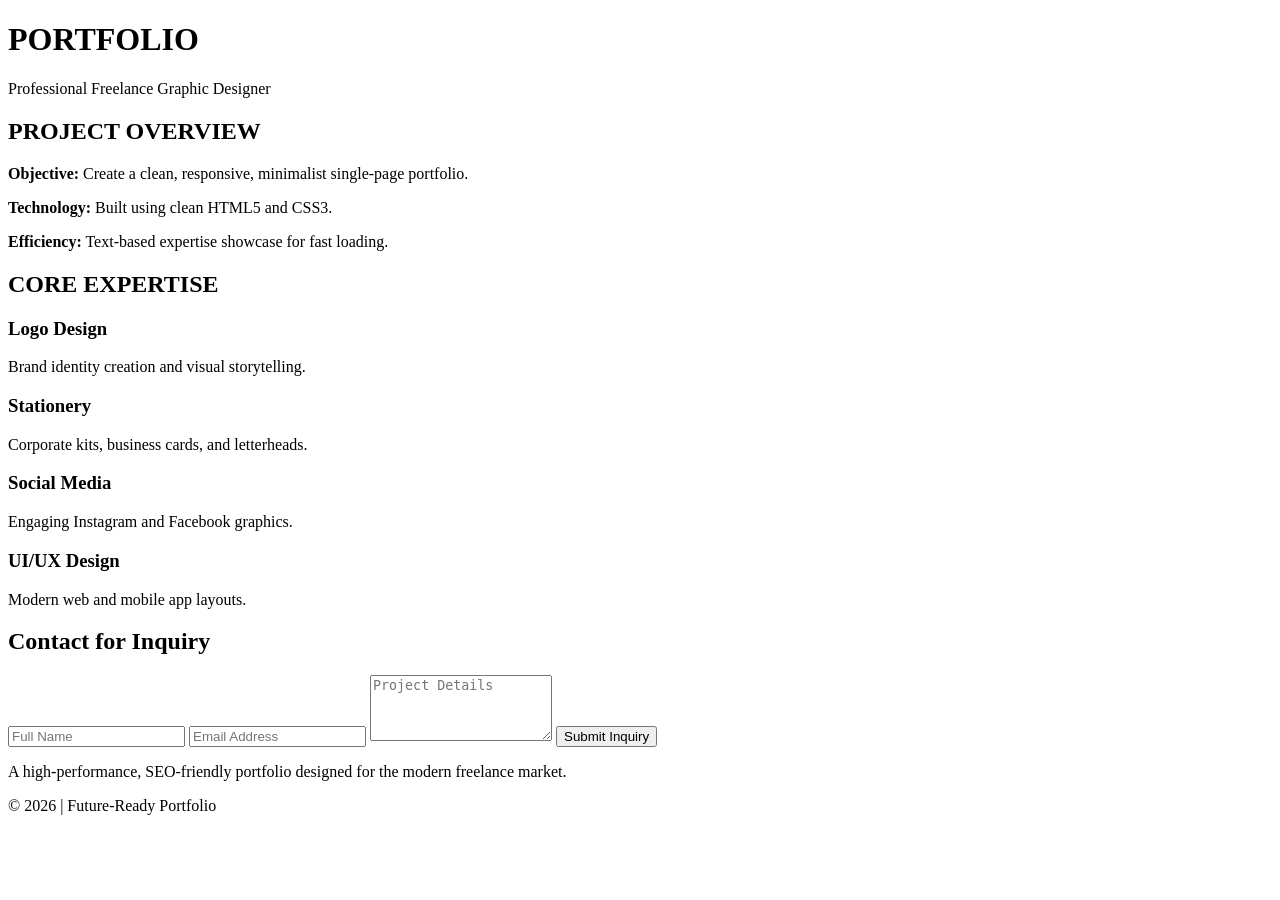
<file: level1.html>
<!DOCTYPE html>
<html lang="en">
<head>
    <meta charset="UTF-8">
    <meta name="viewport" content="width=device-width, initial-scale=1.0">
    <title>Graphic Designer Portfolio - Level 1</title>
</head>
<body>

    <!-- HEADER SECTION -->
    <header>
        <div class="container">
            <h1>PORTFOLIO</h1>
            <p>Professional Freelance Graphic Designer</p>
        </div>
    </header>

    <!-- MAIN CONTENT -->
    <div class="container">
        
        <!-- PROJECT OVERVIEW -->
        <section>
            <h2>PROJECT OVERVIEW</h2>
            <p><strong>Objective:</strong> Create a clean, responsive, minimalist single-page portfolio.</p>
            <p><strong>Technology:</strong> Built using clean HTML5 and CSS3.</p>
            <p><strong>Efficiency:</strong> Text-based expertise showcase for fast loading.</p>
        </section>

        <!-- CORE EXPERTISE -->
        <section>
            <h2>CORE EXPERTISE</h2>
            <div class="services-grid">
                <div class="card">
                    <h3>Logo Design</h3>
                    <p>Brand identity creation and visual storytelling.</p>
                </div>
                <div class="card">
                    <h3>Stationery</h3>
                    <p>Corporate kits, business cards, and letterheads.</p>
                </div>
                <div class="card">
                    <h3>Social Media</h3>
                    <p>Engaging Instagram and Facebook graphics.</p>
                </div>
                <div class="card">
                    <h3>UI/UX Design</h3>
                    <p>Modern web and mobile app layouts.</p>
                </div>
            </div>
        </section>

        <!-- CONTACT FORM -->
        <section class="contact-section">
            <h2>Contact for Inquiry</h2>
            <form id="contactForm">
                <input type="text" id="fullName" placeholder="Full Name" required>
                <input type="email" id="email" placeholder="Email Address" required>
                <textarea id="projectDetails" placeholder="Project Details" rows="4" required></textarea>
                <button type="submit">Submit Inquiry</button>
            </form>
        </section>

    </div>

    <!-- FOOTER -->
    <footer>
        <p>A high-performance, SEO-friendly portfolio designed for the modern freelance market.</p>
        <p>&copy; 2026 | Future-Ready Portfolio</p>
    </footer>

</body>
</html>
</file>
